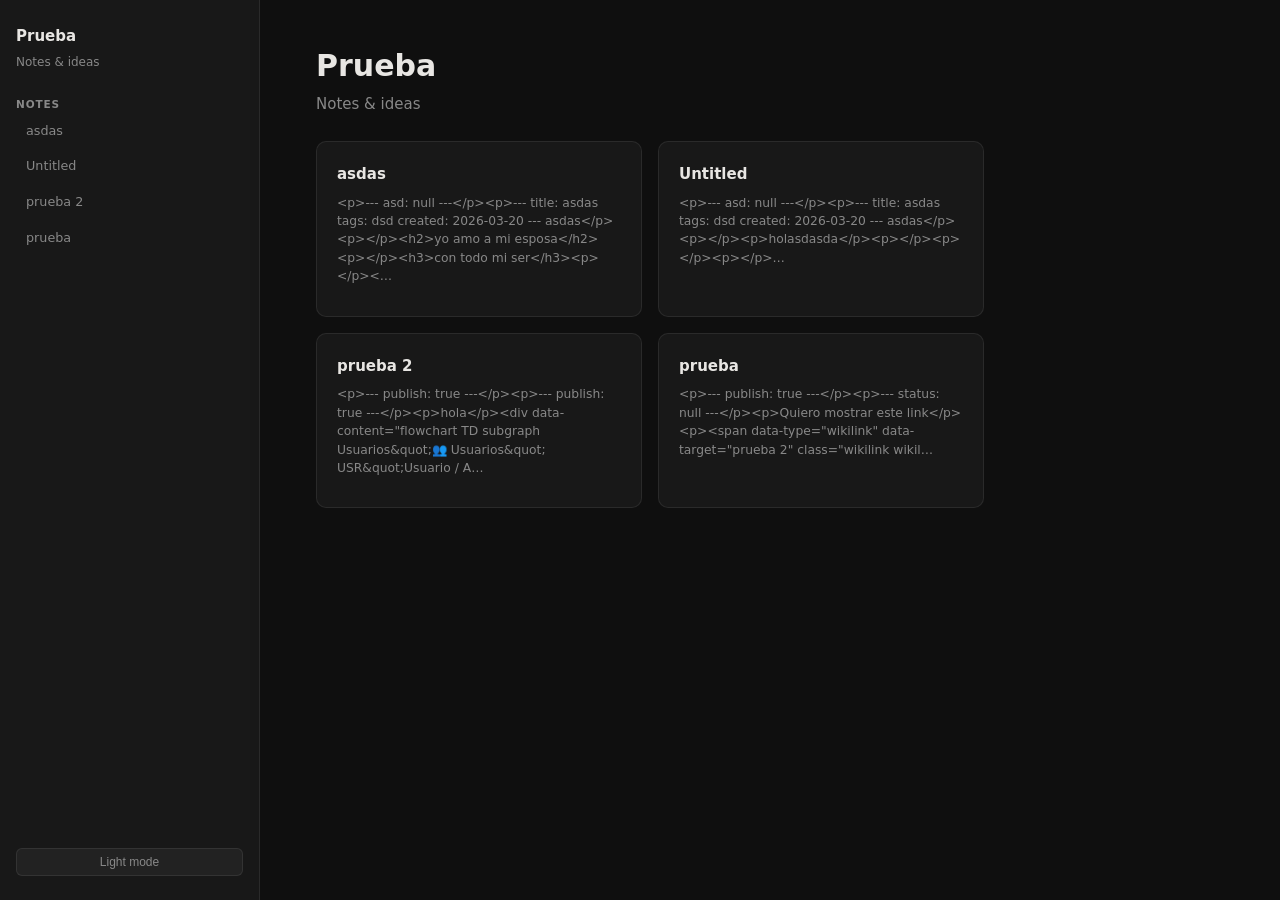
<file: index.html>
<!DOCTYPE html>
<html lang="es" data-theme="dark">
<head>
  <meta charset="utf-8"/>
  <meta name="viewport" content="width=device-width,initial-scale=1"/>
  <title>Prueba — Prueba</title>
  <style>
*, *::before, *::after { box-sizing: border-box; margin: 0; padding: 0 }
:root {
  --bg: #0f0f0f; --bg2: #181818; --bg3: #222;
  --text: #e8e6e3; --muted: #888; --accent: #ff9064;
  --border: rgba(255,255,255,0.08);
  --radius: 10px;
}
[data-theme="light"] {
  --bg: #fafaf9; --bg2: #f0ede9; --bg3: #e8e4df;
  --text: #1a1a1a; --muted: #666; --accent: #d95f2b;
  --border: rgba(0,0,0,0.1);
}
html { font-size: 15px; scroll-behavior: smooth }
body {
  background: var(--bg); color: var(--text);
  font-family: -apple-system, BlinkMacSystemFont, 'Segoe UI', system-ui, sans-serif;
  line-height: 1.7; min-height: 100vh;
}
a { color: var(--accent); text-decoration: none }
a:hover { text-decoration: underline }

/* Layout */
.layout { display: flex; min-height: 100vh }
.sidebar {
  width: 260px; flex-shrink: 0; background: var(--bg2);
  border-right: 1px solid var(--border);
  padding: 24px 16px; position: sticky; top: 0; height: 100vh;
  overflow-y: auto; display: flex; flex-direction: column; gap: 16px;
}
.main { flex: 1; min-width: 0; padding: 48px 56px; max-width: 780px }
@media (max-width: 720px) {
  .layout { flex-direction: column }
  .sidebar { width: 100%; height: auto; position: static }
  .main { padding: 24px 20px }
}

/* Sidebar */
.site-name { font-size: 1rem; font-weight: 700; color: var(--text) }
.site-desc { font-size: 0.8rem; color: var(--muted); margin-top: 2px }
.nav-title { font-size: 0.7rem; font-weight: 600; text-transform: uppercase;
             letter-spacing: .08em; color: var(--muted); margin-top: 8px }
.nav-list { list-style: none; display: flex; flex-direction: column; gap: 2px }
.nav-list a {
  display: block; padding: 6px 10px; border-radius: 6px;
  color: var(--muted); font-size: 0.85rem; transition: all .15s;
}
.nav-list a:hover, .nav-list a.active {
  background: var(--bg3); color: var(--text); text-decoration: none;
}
.theme-btn {
  margin-top: auto; padding: 6px 12px; border-radius: 6px;
  background: var(--bg3); border: 1px solid var(--border);
  color: var(--muted); font-size: 0.8rem; cursor: pointer;
  transition: color .15s;
}
.theme-btn:hover { color: var(--text) }

/* Content */
.note-title {
  font-size: 2rem; font-weight: 700; line-height: 1.2;
  color: var(--text); margin-bottom: 0.5rem;
}
.note-meta { font-size: 0.8rem; color: var(--muted); margin-bottom: 2rem; display: flex; gap: 12px; flex-wrap: wrap }
.tag {
  background: var(--bg3); color: var(--muted);
  padding: 2px 8px; border-radius: 20px; font-size: 0.75rem;
}
.prose { color: var(--text) }
.prose h1 { font-size: 1.75rem; font-weight: 700; margin: 0 0 .5em }
.prose h2 { font-size: 1.35rem; font-weight: 600; margin: 1.6em 0 .4em; padding-bottom: .3em; border-bottom: 1px solid var(--border) }
.prose h3 { font-size: 1.1rem; font-weight: 600; margin: 1.2em 0 .4em }
.prose p { margin: 0 0 .85em }
.prose ul, .prose ol { padding-left: 1.5em; margin: .5em 0 }
.prose li { margin: .2em 0 }
.prose blockquote { border-left: 3px solid var(--accent); margin: 1em 0; padding: 4px 0 4px 16px; color: var(--muted) }
.prose code { font-family: 'Cascadia Code','Fira Code',monospace; font-size: .84em; background: var(--bg3); padding: 2px 5px; border-radius: 4px }
.prose pre { background: #1e1e2e; border-radius: 8px; padding: 16px 20px; margin: 1em 0; overflow-x: auto }
.prose pre code { background: none; color: #cdd6f4; padding: 0; font-size: .82rem }
.prose table { border-collapse: collapse; width: 100%; margin: 1em 0 }
.prose th, .prose td { border: 1px solid var(--border); padding: .5em .75em; font-size: .9em }
.prose th { background: var(--bg2) }
.prose a { color: var(--accent) }
.prose img { max-width: 100%; border-radius: 6px; margin: .5em 0 }
.prose hr { border: none; border-top: 1px solid var(--border); margin: 1.5em 0 }

/* Index cards */
.index-grid { display: grid; grid-template-columns: repeat(auto-fill, minmax(280px, 1fr)); gap: 16px; margin-top: 24px }
.card {
  background: var(--bg2); border: 1px solid var(--border);
  border-radius: var(--radius); padding: 20px;
  transition: border-color .2s, transform .2s;
}
.card:hover { border-color: var(--accent); transform: translateY(-2px) }
.card-title { font-size: 1rem; font-weight: 600; color: var(--text); margin-bottom: 6px }
.card-excerpt { font-size: .82rem; color: var(--muted); line-height: 1.5; margin-bottom: 10px }
.card-tags { display: flex; gap: 6px; flex-wrap: wrap }
</style>
  <script>
(function(){
  var t = localStorage.getItem('theme') || 'dark';
  document.documentElement.setAttribute('data-theme', t);
  window.__toggleTheme = function(){
    var n = document.documentElement.getAttribute('data-theme') === 'dark' ? 'light' : 'dark';
    document.documentElement.setAttribute('data-theme', n);
    localStorage.setItem('theme', n);
    document.querySelectorAll('.theme-btn').forEach(function(b){ b.textContent = n === 'dark' ? 'Light mode' : 'Dark mode' });
  }
})();
</script>
</head>
<body>
<div class="layout">
  <nav class="sidebar">
    <div>
      <div class="site-name">Prueba</div>
      <div class="site-desc">Notes &amp; ideas</div>
    </div>
    <div>
      <div class="nav-title">Notes</div>
      <ul class="nav-list"><li><a href="asdas.html">asdas</a></li>
<li><a href="untitled.html">Untitled</a></li>
<li><a href="prueba-2.html">prueba 2</a></li>
<li><a href="prueba.html">prueba</a></li></ul>
    </div>
    <button class="theme-btn" onclick="__toggleTheme()">Light mode</button>
  </nav>
  <main class="main">
    <h1 class="note-title">Prueba</h1>
    <p style="color:var(--muted);margin-top:.5rem">Notes &amp; ideas</p>
    <div class="index-grid">
    <a class="card" href="notes/asdas.html">
      <div class="card-title">asdas</div>
      <div class="card-excerpt">&lt;p&gt;--- asd: null ---&lt;/p&gt;&lt;p&gt;--- title: asdas tags: dsd created: 2026-03-20 --- asdas&lt;/p&gt;&lt;p&gt;&lt;/p&gt;&lt;h2&gt;yo amo a mi esposa&lt;/h2&gt;&lt;p&gt;&lt;/p&gt;&lt;h3&gt;con todo mi ser&lt;/h3&gt;&lt;p&gt;&lt;/p&gt;&lt;…</div>
      <div class="card-tags"></div>
    </a>

    <a class="card" href="notes/untitled.html">
      <div class="card-title">Untitled</div>
      <div class="card-excerpt">&lt;p&gt;--- asd: null ---&lt;/p&gt;&lt;p&gt;--- title: asdas tags: dsd created: 2026-03-20 --- asdas&lt;/p&gt;&lt;p&gt;&lt;/p&gt;&lt;p&gt;holasdasda&lt;/p&gt;&lt;p&gt;&lt;/p&gt;&lt;p&gt;&lt;/p&gt;&lt;p&gt;&lt;/p&gt;…</div>
      <div class="card-tags"></div>
    </a>

    <a class="card" href="notes/prueba-2.html">
      <div class="card-title">prueba 2</div>
      <div class="card-excerpt">&lt;p&gt;--- publish: true ---&lt;/p&gt;&lt;p&gt;--- publish: true ---&lt;/p&gt;&lt;p&gt;hola&lt;/p&gt;&lt;div data-content=&quot;flowchart TD subgraph Usuarios&amp;quot;👥 Usuarios&amp;quot; USR&amp;quot;Usuario / A…</div>
      <div class="card-tags"></div>
    </a>

    <a class="card" href="notes/prueba.html">
      <div class="card-title">prueba</div>
      <div class="card-excerpt">&lt;p&gt;--- publish: true ---&lt;/p&gt;&lt;p&gt;--- status: null ---&lt;/p&gt;&lt;p&gt;Quiero mostrar este link&lt;/p&gt;&lt;p&gt;&lt;span data-type=&quot;wikilink&quot; data-target=&quot;prueba 2&quot; class=&quot;wikilink wikil…</div>
      <div class="card-tags"></div>
    </a></div></main>
</div>
</body>
</html>
</file>
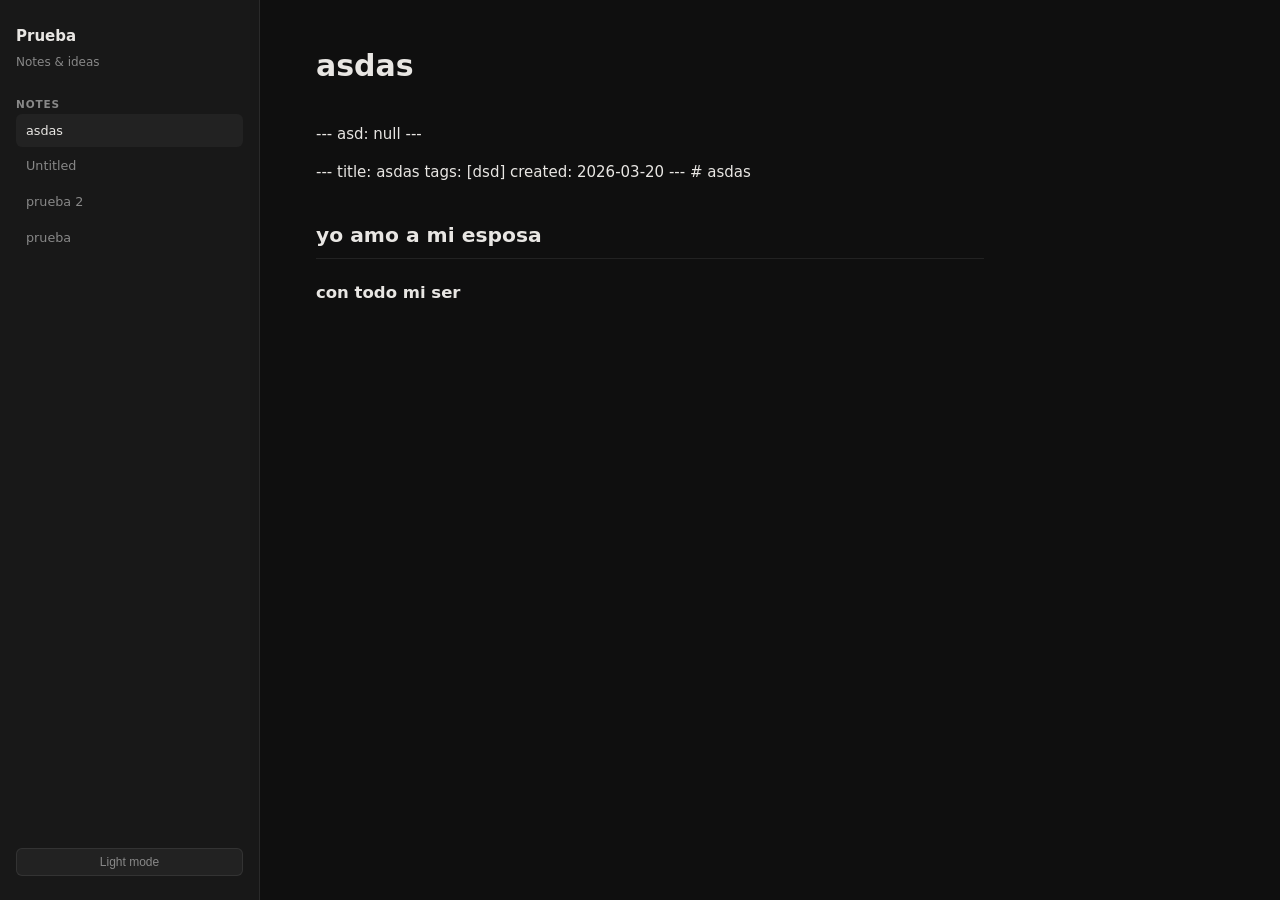
<file: notes/asdas.html>
<!DOCTYPE html>
<html lang="es" data-theme="dark">
<head>
  <meta charset="utf-8"/>
  <meta name="viewport" content="width=device-width,initial-scale=1"/>
  <title>asdas — Prueba</title>
  <style>
*, *::before, *::after { box-sizing: border-box; margin: 0; padding: 0 }
:root {
  --bg: #0f0f0f; --bg2: #181818; --bg3: #222;
  --text: #e8e6e3; --muted: #888; --accent: #ff9064;
  --border: rgba(255,255,255,0.08);
  --radius: 10px;
}
[data-theme="light"] {
  --bg: #fafaf9; --bg2: #f0ede9; --bg3: #e8e4df;
  --text: #1a1a1a; --muted: #666; --accent: #d95f2b;
  --border: rgba(0,0,0,0.1);
}
html { font-size: 15px; scroll-behavior: smooth }
body {
  background: var(--bg); color: var(--text);
  font-family: -apple-system, BlinkMacSystemFont, 'Segoe UI', system-ui, sans-serif;
  line-height: 1.7; min-height: 100vh;
}
a { color: var(--accent); text-decoration: none }
a:hover { text-decoration: underline }

/* Layout */
.layout { display: flex; min-height: 100vh }
.sidebar {
  width: 260px; flex-shrink: 0; background: var(--bg2);
  border-right: 1px solid var(--border);
  padding: 24px 16px; position: sticky; top: 0; height: 100vh;
  overflow-y: auto; display: flex; flex-direction: column; gap: 16px;
}
.main { flex: 1; min-width: 0; padding: 48px 56px; max-width: 780px }
@media (max-width: 720px) {
  .layout { flex-direction: column }
  .sidebar { width: 100%; height: auto; position: static }
  .main { padding: 24px 20px }
}

/* Sidebar */
.site-name { font-size: 1rem; font-weight: 700; color: var(--text) }
.site-desc { font-size: 0.8rem; color: var(--muted); margin-top: 2px }
.nav-title { font-size: 0.7rem; font-weight: 600; text-transform: uppercase;
             letter-spacing: .08em; color: var(--muted); margin-top: 8px }
.nav-list { list-style: none; display: flex; flex-direction: column; gap: 2px }
.nav-list a {
  display: block; padding: 6px 10px; border-radius: 6px;
  color: var(--muted); font-size: 0.85rem; transition: all .15s;
}
.nav-list a:hover, .nav-list a.active {
  background: var(--bg3); color: var(--text); text-decoration: none;
}
.theme-btn {
  margin-top: auto; padding: 6px 12px; border-radius: 6px;
  background: var(--bg3); border: 1px solid var(--border);
  color: var(--muted); font-size: 0.8rem; cursor: pointer;
  transition: color .15s;
}
.theme-btn:hover { color: var(--text) }

/* Content */
.note-title {
  font-size: 2rem; font-weight: 700; line-height: 1.2;
  color: var(--text); margin-bottom: 0.5rem;
}
.note-meta { font-size: 0.8rem; color: var(--muted); margin-bottom: 2rem; display: flex; gap: 12px; flex-wrap: wrap }
.tag {
  background: var(--bg3); color: var(--muted);
  padding: 2px 8px; border-radius: 20px; font-size: 0.75rem;
}
.prose { color: var(--text) }
.prose h1 { font-size: 1.75rem; font-weight: 700; margin: 0 0 .5em }
.prose h2 { font-size: 1.35rem; font-weight: 600; margin: 1.6em 0 .4em; padding-bottom: .3em; border-bottom: 1px solid var(--border) }
.prose h3 { font-size: 1.1rem; font-weight: 600; margin: 1.2em 0 .4em }
.prose p { margin: 0 0 .85em }
.prose ul, .prose ol { padding-left: 1.5em; margin: .5em 0 }
.prose li { margin: .2em 0 }
.prose blockquote { border-left: 3px solid var(--accent); margin: 1em 0; padding: 4px 0 4px 16px; color: var(--muted) }
.prose code { font-family: 'Cascadia Code','Fira Code',monospace; font-size: .84em; background: var(--bg3); padding: 2px 5px; border-radius: 4px }
.prose pre { background: #1e1e2e; border-radius: 8px; padding: 16px 20px; margin: 1em 0; overflow-x: auto }
.prose pre code { background: none; color: #cdd6f4; padding: 0; font-size: .82rem }
.prose table { border-collapse: collapse; width: 100%; margin: 1em 0 }
.prose th, .prose td { border: 1px solid var(--border); padding: .5em .75em; font-size: .9em }
.prose th { background: var(--bg2) }
.prose a { color: var(--accent) }
.prose img { max-width: 100%; border-radius: 6px; margin: .5em 0 }
.prose hr { border: none; border-top: 1px solid var(--border); margin: 1.5em 0 }

/* Index cards */
.index-grid { display: grid; grid-template-columns: repeat(auto-fill, minmax(280px, 1fr)); gap: 16px; margin-top: 24px }
.card {
  background: var(--bg2); border: 1px solid var(--border);
  border-radius: var(--radius); padding: 20px;
  transition: border-color .2s, transform .2s;
}
.card:hover { border-color: var(--accent); transform: translateY(-2px) }
.card-title { font-size: 1rem; font-weight: 600; color: var(--text); margin-bottom: 6px }
.card-excerpt { font-size: .82rem; color: var(--muted); line-height: 1.5; margin-bottom: 10px }
.card-tags { display: flex; gap: 6px; flex-wrap: wrap }
</style>
  <script>
(function(){
  var t = localStorage.getItem('theme') || 'dark';
  document.documentElement.setAttribute('data-theme', t);
  window.__toggleTheme = function(){
    var n = document.documentElement.getAttribute('data-theme') === 'dark' ? 'light' : 'dark';
    document.documentElement.setAttribute('data-theme', n);
    localStorage.setItem('theme', n);
    document.querySelectorAll('.theme-btn').forEach(function(b){ b.textContent = n === 'dark' ? 'Light mode' : 'Dark mode' });
  }
})();
</script>
</head>
<body>
<div class="layout">
  <nav class="sidebar">
    <div>
      <div class="site-name">Prueba</div>
      <div class="site-desc">Notes &amp; ideas</div>
    </div>
    <div>
      <div class="nav-title">Notes</div>
      <ul class="nav-list"><li><a href="asdas.html" class="active">asdas</a></li>
<li><a href="untitled.html">Untitled</a></li>
<li><a href="prueba-2.html">prueba 2</a></li>
<li><a href="prueba.html">prueba</a></li></ul>
    </div>
    <button class="theme-btn" onclick="__toggleTheme()">Light mode</button>
  </nav>
  <main class="main">
        <h1 class="note-title">asdas</h1>
        <div class="note-meta"></div>
        <div class="prose"><p>--- asd: null ---</p><p>--- title: asdas tags: [dsd] created: 2026-03-20 --- # asdas</p><p></p><h2>yo amo a mi esposa</h2><p></p><h3>con todo mi ser</h3><p></p><p></p><p></p><p></p></div></main>
</div>
</body>
</html>
</file>
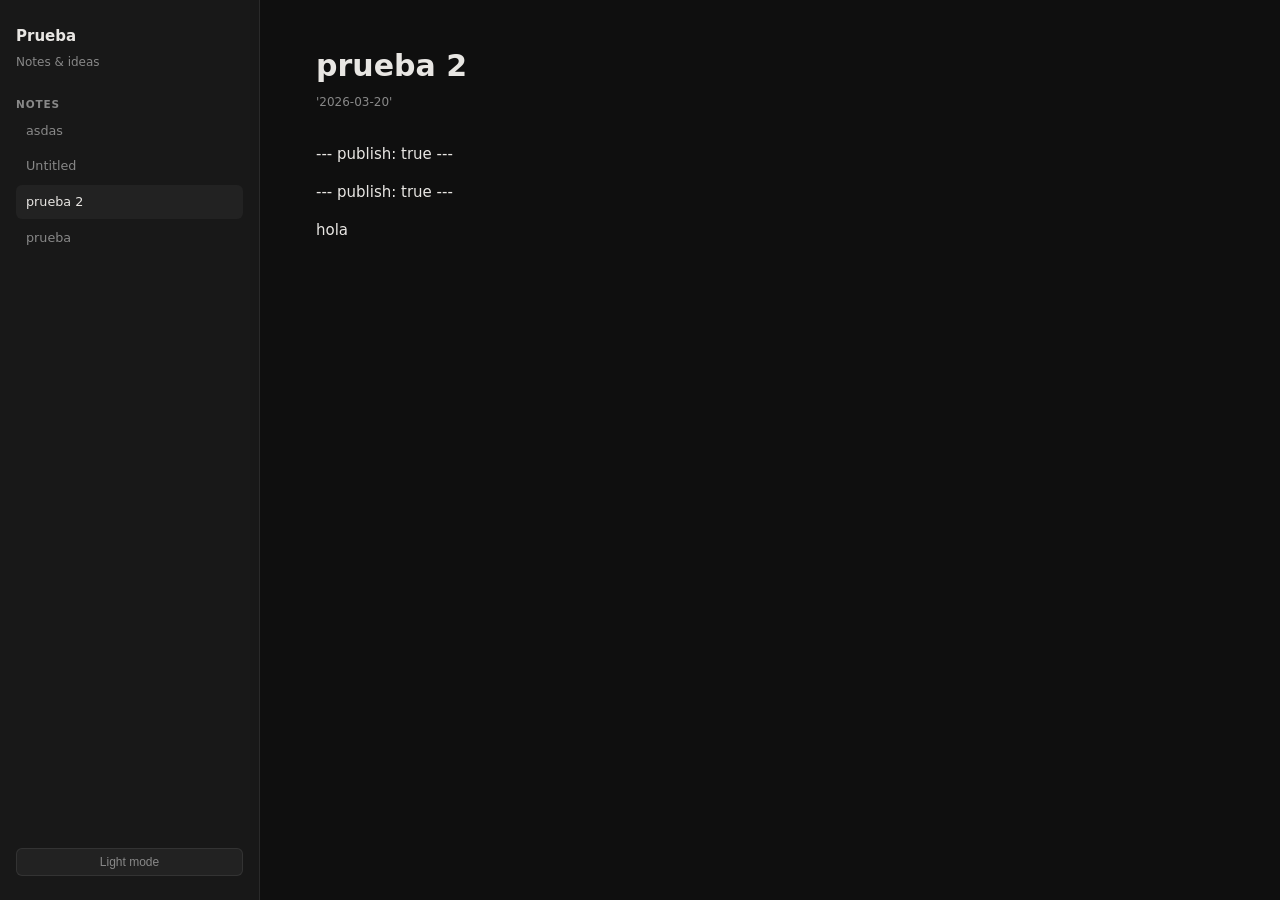
<file: notes/prueba-2.html>
<!DOCTYPE html>
<html lang="es" data-theme="dark">
<head>
  <meta charset="utf-8"/>
  <meta name="viewport" content="width=device-width,initial-scale=1"/>
  <title>prueba 2 — Prueba</title>
  <style>
*, *::before, *::after { box-sizing: border-box; margin: 0; padding: 0 }
:root {
  --bg: #0f0f0f; --bg2: #181818; --bg3: #222;
  --text: #e8e6e3; --muted: #888; --accent: #ff9064;
  --border: rgba(255,255,255,0.08);
  --radius: 10px;
}
[data-theme="light"] {
  --bg: #fafaf9; --bg2: #f0ede9; --bg3: #e8e4df;
  --text: #1a1a1a; --muted: #666; --accent: #d95f2b;
  --border: rgba(0,0,0,0.1);
}
html { font-size: 15px; scroll-behavior: smooth }
body {
  background: var(--bg); color: var(--text);
  font-family: -apple-system, BlinkMacSystemFont, 'Segoe UI', system-ui, sans-serif;
  line-height: 1.7; min-height: 100vh;
}
a { color: var(--accent); text-decoration: none }
a:hover { text-decoration: underline }

/* Layout */
.layout { display: flex; min-height: 100vh }
.sidebar {
  width: 260px; flex-shrink: 0; background: var(--bg2);
  border-right: 1px solid var(--border);
  padding: 24px 16px; position: sticky; top: 0; height: 100vh;
  overflow-y: auto; display: flex; flex-direction: column; gap: 16px;
}
.main { flex: 1; min-width: 0; padding: 48px 56px; max-width: 780px }
@media (max-width: 720px) {
  .layout { flex-direction: column }
  .sidebar { width: 100%; height: auto; position: static }
  .main { padding: 24px 20px }
}

/* Sidebar */
.site-name { font-size: 1rem; font-weight: 700; color: var(--text) }
.site-desc { font-size: 0.8rem; color: var(--muted); margin-top: 2px }
.nav-title { font-size: 0.7rem; font-weight: 600; text-transform: uppercase;
             letter-spacing: .08em; color: var(--muted); margin-top: 8px }
.nav-list { list-style: none; display: flex; flex-direction: column; gap: 2px }
.nav-list a {
  display: block; padding: 6px 10px; border-radius: 6px;
  color: var(--muted); font-size: 0.85rem; transition: all .15s;
}
.nav-list a:hover, .nav-list a.active {
  background: var(--bg3); color: var(--text); text-decoration: none;
}
.theme-btn {
  margin-top: auto; padding: 6px 12px; border-radius: 6px;
  background: var(--bg3); border: 1px solid var(--border);
  color: var(--muted); font-size: 0.8rem; cursor: pointer;
  transition: color .15s;
}
.theme-btn:hover { color: var(--text) }

/* Content */
.note-title {
  font-size: 2rem; font-weight: 700; line-height: 1.2;
  color: var(--text); margin-bottom: 0.5rem;
}
.note-meta { font-size: 0.8rem; color: var(--muted); margin-bottom: 2rem; display: flex; gap: 12px; flex-wrap: wrap }
.tag {
  background: var(--bg3); color: var(--muted);
  padding: 2px 8px; border-radius: 20px; font-size: 0.75rem;
}
.prose { color: var(--text) }
.prose h1 { font-size: 1.75rem; font-weight: 700; margin: 0 0 .5em }
.prose h2 { font-size: 1.35rem; font-weight: 600; margin: 1.6em 0 .4em; padding-bottom: .3em; border-bottom: 1px solid var(--border) }
.prose h3 { font-size: 1.1rem; font-weight: 600; margin: 1.2em 0 .4em }
.prose p { margin: 0 0 .85em }
.prose ul, .prose ol { padding-left: 1.5em; margin: .5em 0 }
.prose li { margin: .2em 0 }
.prose blockquote { border-left: 3px solid var(--accent); margin: 1em 0; padding: 4px 0 4px 16px; color: var(--muted) }
.prose code { font-family: 'Cascadia Code','Fira Code',monospace; font-size: .84em; background: var(--bg3); padding: 2px 5px; border-radius: 4px }
.prose pre { background: #1e1e2e; border-radius: 8px; padding: 16px 20px; margin: 1em 0; overflow-x: auto }
.prose pre code { background: none; color: #cdd6f4; padding: 0; font-size: .82rem }
.prose table { border-collapse: collapse; width: 100%; margin: 1em 0 }
.prose th, .prose td { border: 1px solid var(--border); padding: .5em .75em; font-size: .9em }
.prose th { background: var(--bg2) }
.prose a { color: var(--accent) }
.prose img { max-width: 100%; border-radius: 6px; margin: .5em 0 }
.prose hr { border: none; border-top: 1px solid var(--border); margin: 1.5em 0 }

/* Index cards */
.index-grid { display: grid; grid-template-columns: repeat(auto-fill, minmax(280px, 1fr)); gap: 16px; margin-top: 24px }
.card {
  background: var(--bg2); border: 1px solid var(--border);
  border-radius: var(--radius); padding: 20px;
  transition: border-color .2s, transform .2s;
}
.card:hover { border-color: var(--accent); transform: translateY(-2px) }
.card-title { font-size: 1rem; font-weight: 600; color: var(--text); margin-bottom: 6px }
.card-excerpt { font-size: .82rem; color: var(--muted); line-height: 1.5; margin-bottom: 10px }
.card-tags { display: flex; gap: 6px; flex-wrap: wrap }
</style>
  <script>
(function(){
  var t = localStorage.getItem('theme') || 'dark';
  document.documentElement.setAttribute('data-theme', t);
  window.__toggleTheme = function(){
    var n = document.documentElement.getAttribute('data-theme') === 'dark' ? 'light' : 'dark';
    document.documentElement.setAttribute('data-theme', n);
    localStorage.setItem('theme', n);
    document.querySelectorAll('.theme-btn').forEach(function(b){ b.textContent = n === 'dark' ? 'Light mode' : 'Dark mode' });
  }
})();
</script>
</head>
<body>
<div class="layout">
  <nav class="sidebar">
    <div>
      <div class="site-name">Prueba</div>
      <div class="site-desc">Notes &amp; ideas</div>
    </div>
    <div>
      <div class="nav-title">Notes</div>
      <ul class="nav-list"><li><a href="asdas.html">asdas</a></li>
<li><a href="untitled.html">Untitled</a></li>
<li><a href="prueba-2.html" class="active">prueba 2</a></li>
<li><a href="prueba.html">prueba</a></li></ul>
    </div>
    <button class="theme-btn" onclick="__toggleTheme()">Light mode</button>
  </nav>
  <main class="main">
        <h1 class="note-title">prueba 2</h1>
        <div class="note-meta"><span>'2026-03-20'</span></div>
        <div class="prose"><p>--- publish: true ---</p><p>--- publish: true ---</p><p>hola</p><div data-content="flowchart TD
    subgraph Usuarios[&quot;👥 Usuarios&quot;]
        USR[&quot;Usuario / Administrador / EPS / Operador&quot;]
    end

<pre><code>subgraph SegInfra[&amp;quot;🛡 Seguridad Infraestructura&amp;quot;]
    FW[&amp;quot;Firewall Perimetral\nAzure Firewall&amp;quot;]
    WAF_S[&amp;quot;Web Application Firewall\nAzure Front Door · OWASP Top 10 · DDoS&amp;quot;]
end

subgraph SegApp[&amp;quot;🔐 Seguridad Aplicación&amp;quot;]
    AUTH[&amp;quot;Autenticación\nKeycloak OIDC/OAuth2 · JWT\nSSO · Federación EPS · Azure AD&amp;quot;]
    RBAC[&amp;quot;Control de Roles RBAC\nAdministrador · Operador SSDM · EPS · Visualizador\nPermisos por módulo vía ms-portal&amp;quot;]
    VALID[&amp;quot;Validación de Entrada\nAPI Gateway rate limiting\nMalla validadora ms-cargas-masivas\nORM TypeORM parameterized queries&amp;quot;]
end

subgraph ProtDatos[&amp;quot;🔒 Protección de Datos&amp;quot;]
    TLS[&amp;quot;Cifrado en Tránsito\nTLS 1.3 HTTPS · Avro Schema Registry Kafka&amp;quot;]
    AUDIT_S[&amp;quot;Registro Auditoría\naudit_events todas las transacciones\nAcciones: crear/modificar/inactivar/consultar/exportar/imprimir&amp;quot;]
    CIFRADO[&amp;quot;Cifrado en Reposo\nAzure Database TDE · Blob Storage AES-256\nKey Vault rotación 90 días · Managed Identity sin secretos hardcoded&amp;quot;]
    MASK[&amp;quot;Enmascaramiento Datos Sensibles\nLogs sin PII · SAS tokens corta duración\nScriptModule credenciales solo vía Key Vault&amp;quot;]
end

subgraph Defender[&amp;quot;🛡 Postura de Seguridad Cloud&amp;quot;]
    CSPM[&amp;quot;Microsoft Defender for Cloud\nCSPM · CWPP · Alertas en tiempo real&amp;quot;]
end

USR --&gt; FW
FW --&gt; WAF_S
WAF_S --&gt; AUTH
AUTH --&gt; RBAC
RBAC --&gt; VALID
VALID --&gt; TLS
TLS --&gt; AUDIT_S
TLS --&gt; CIFRADO
CIFRADO --&gt; MASK
MASK --&gt; CSPM
</code></pre>
<p>&quot; data-mermaid-block=&quot;&quot;&gt;</div><p></p><p></p><p></p></p>
</div></main>
</div>
</body>
</html>
</file>
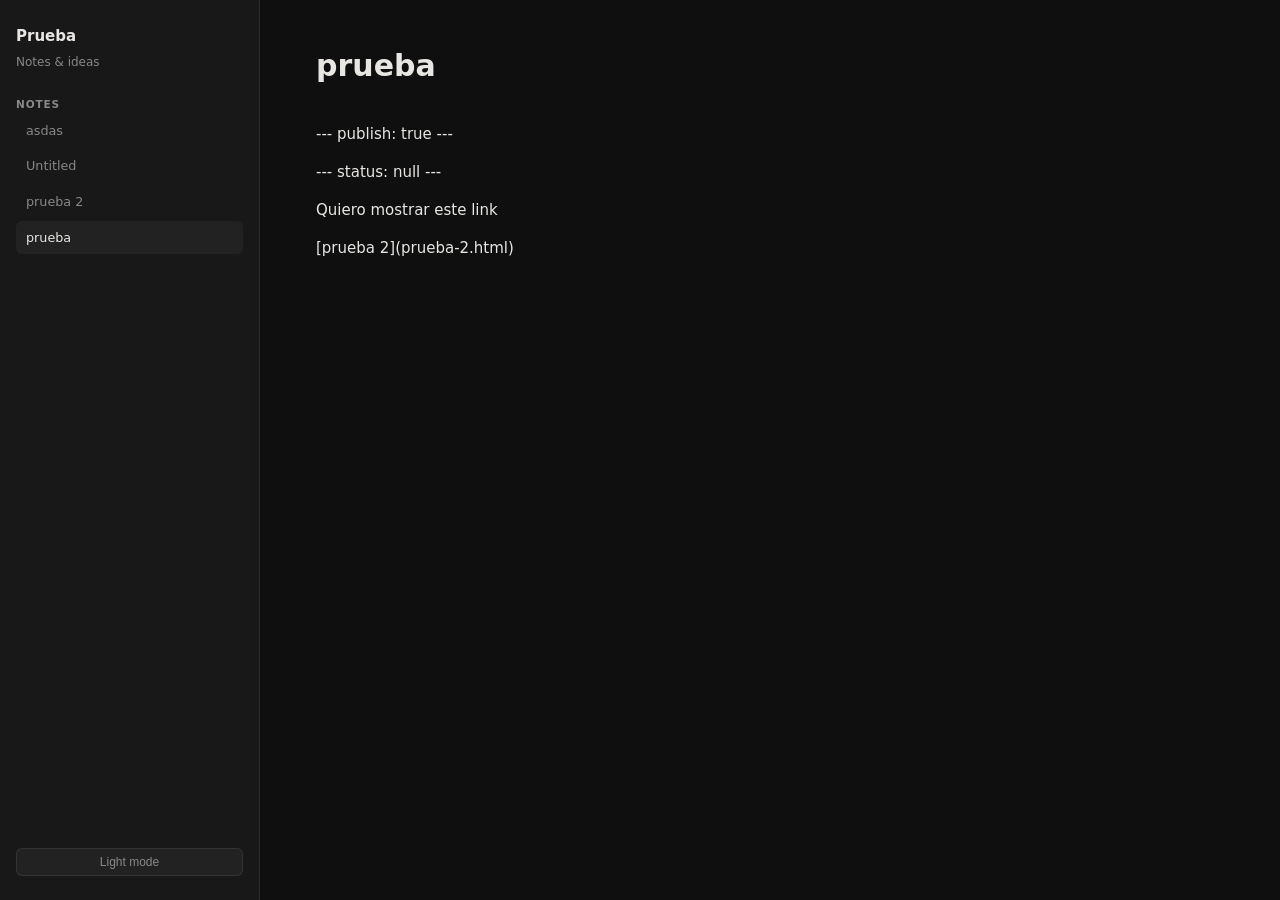
<file: notes/prueba.html>
<!DOCTYPE html>
<html lang="es" data-theme="dark">
<head>
  <meta charset="utf-8"/>
  <meta name="viewport" content="width=device-width,initial-scale=1"/>
  <title>prueba — Prueba</title>
  <style>
*, *::before, *::after { box-sizing: border-box; margin: 0; padding: 0 }
:root {
  --bg: #0f0f0f; --bg2: #181818; --bg3: #222;
  --text: #e8e6e3; --muted: #888; --accent: #ff9064;
  --border: rgba(255,255,255,0.08);
  --radius: 10px;
}
[data-theme="light"] {
  --bg: #fafaf9; --bg2: #f0ede9; --bg3: #e8e4df;
  --text: #1a1a1a; --muted: #666; --accent: #d95f2b;
  --border: rgba(0,0,0,0.1);
}
html { font-size: 15px; scroll-behavior: smooth }
body {
  background: var(--bg); color: var(--text);
  font-family: -apple-system, BlinkMacSystemFont, 'Segoe UI', system-ui, sans-serif;
  line-height: 1.7; min-height: 100vh;
}
a { color: var(--accent); text-decoration: none }
a:hover { text-decoration: underline }

/* Layout */
.layout { display: flex; min-height: 100vh }
.sidebar {
  width: 260px; flex-shrink: 0; background: var(--bg2);
  border-right: 1px solid var(--border);
  padding: 24px 16px; position: sticky; top: 0; height: 100vh;
  overflow-y: auto; display: flex; flex-direction: column; gap: 16px;
}
.main { flex: 1; min-width: 0; padding: 48px 56px; max-width: 780px }
@media (max-width: 720px) {
  .layout { flex-direction: column }
  .sidebar { width: 100%; height: auto; position: static }
  .main { padding: 24px 20px }
}

/* Sidebar */
.site-name { font-size: 1rem; font-weight: 700; color: var(--text) }
.site-desc { font-size: 0.8rem; color: var(--muted); margin-top: 2px }
.nav-title { font-size: 0.7rem; font-weight: 600; text-transform: uppercase;
             letter-spacing: .08em; color: var(--muted); margin-top: 8px }
.nav-list { list-style: none; display: flex; flex-direction: column; gap: 2px }
.nav-list a {
  display: block; padding: 6px 10px; border-radius: 6px;
  color: var(--muted); font-size: 0.85rem; transition: all .15s;
}
.nav-list a:hover, .nav-list a.active {
  background: var(--bg3); color: var(--text); text-decoration: none;
}
.theme-btn {
  margin-top: auto; padding: 6px 12px; border-radius: 6px;
  background: var(--bg3); border: 1px solid var(--border);
  color: var(--muted); font-size: 0.8rem; cursor: pointer;
  transition: color .15s;
}
.theme-btn:hover { color: var(--text) }

/* Content */
.note-title {
  font-size: 2rem; font-weight: 700; line-height: 1.2;
  color: var(--text); margin-bottom: 0.5rem;
}
.note-meta { font-size: 0.8rem; color: var(--muted); margin-bottom: 2rem; display: flex; gap: 12px; flex-wrap: wrap }
.tag {
  background: var(--bg3); color: var(--muted);
  padding: 2px 8px; border-radius: 20px; font-size: 0.75rem;
}
.prose { color: var(--text) }
.prose h1 { font-size: 1.75rem; font-weight: 700; margin: 0 0 .5em }
.prose h2 { font-size: 1.35rem; font-weight: 600; margin: 1.6em 0 .4em; padding-bottom: .3em; border-bottom: 1px solid var(--border) }
.prose h3 { font-size: 1.1rem; font-weight: 600; margin: 1.2em 0 .4em }
.prose p { margin: 0 0 .85em }
.prose ul, .prose ol { padding-left: 1.5em; margin: .5em 0 }
.prose li { margin: .2em 0 }
.prose blockquote { border-left: 3px solid var(--accent); margin: 1em 0; padding: 4px 0 4px 16px; color: var(--muted) }
.prose code { font-family: 'Cascadia Code','Fira Code',monospace; font-size: .84em; background: var(--bg3); padding: 2px 5px; border-radius: 4px }
.prose pre { background: #1e1e2e; border-radius: 8px; padding: 16px 20px; margin: 1em 0; overflow-x: auto }
.prose pre code { background: none; color: #cdd6f4; padding: 0; font-size: .82rem }
.prose table { border-collapse: collapse; width: 100%; margin: 1em 0 }
.prose th, .prose td { border: 1px solid var(--border); padding: .5em .75em; font-size: .9em }
.prose th { background: var(--bg2) }
.prose a { color: var(--accent) }
.prose img { max-width: 100%; border-radius: 6px; margin: .5em 0 }
.prose hr { border: none; border-top: 1px solid var(--border); margin: 1.5em 0 }

/* Index cards */
.index-grid { display: grid; grid-template-columns: repeat(auto-fill, minmax(280px, 1fr)); gap: 16px; margin-top: 24px }
.card {
  background: var(--bg2); border: 1px solid var(--border);
  border-radius: var(--radius); padding: 20px;
  transition: border-color .2s, transform .2s;
}
.card:hover { border-color: var(--accent); transform: translateY(-2px) }
.card-title { font-size: 1rem; font-weight: 600; color: var(--text); margin-bottom: 6px }
.card-excerpt { font-size: .82rem; color: var(--muted); line-height: 1.5; margin-bottom: 10px }
.card-tags { display: flex; gap: 6px; flex-wrap: wrap }
</style>
  <script>
(function(){
  var t = localStorage.getItem('theme') || 'dark';
  document.documentElement.setAttribute('data-theme', t);
  window.__toggleTheme = function(){
    var n = document.documentElement.getAttribute('data-theme') === 'dark' ? 'light' : 'dark';
    document.documentElement.setAttribute('data-theme', n);
    localStorage.setItem('theme', n);
    document.querySelectorAll('.theme-btn').forEach(function(b){ b.textContent = n === 'dark' ? 'Light mode' : 'Dark mode' });
  }
})();
</script>
</head>
<body>
<div class="layout">
  <nav class="sidebar">
    <div>
      <div class="site-name">Prueba</div>
      <div class="site-desc">Notes &amp; ideas</div>
    </div>
    <div>
      <div class="nav-title">Notes</div>
      <ul class="nav-list"><li><a href="asdas.html">asdas</a></li>
<li><a href="untitled.html">Untitled</a></li>
<li><a href="prueba-2.html">prueba 2</a></li>
<li><a href="prueba.html" class="active">prueba</a></li></ul>
    </div>
    <button class="theme-btn" onclick="__toggleTheme()">Light mode</button>
  </nav>
  <main class="main">
        <h1 class="note-title">prueba</h1>
        <div class="note-meta"></div>
        <div class="prose"><p>--- publish: true ---</p><p>--- status: null ---</p><p>Quiero mostrar este link</p><p><span data-type="wikilink" data-target="prueba 2" class="wikilink wikilink-exists">[prueba 2](prueba-2.html)</span></p><p></p><p></p><p></p></div></main>
</div>
</body>
</html>
</file>
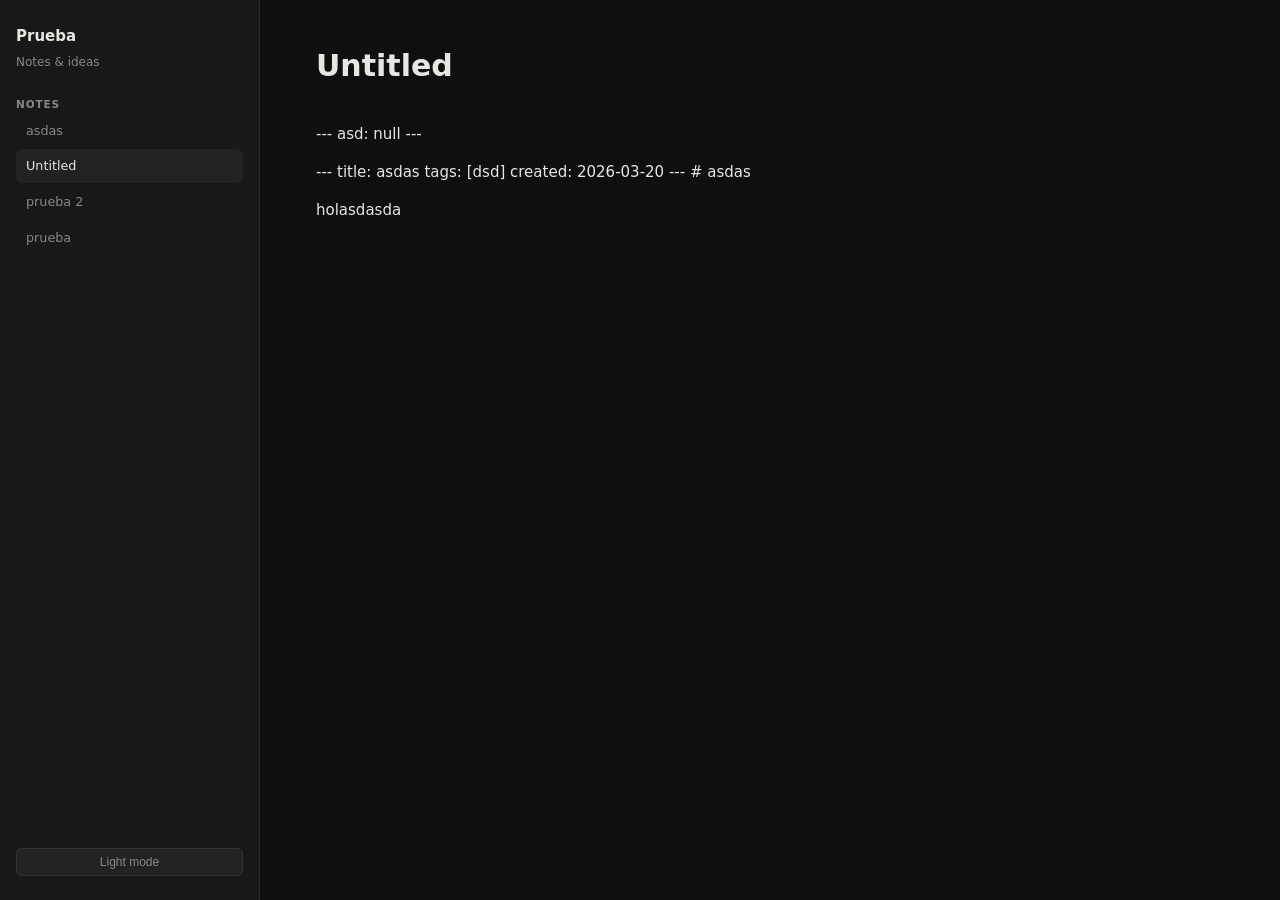
<file: notes/untitled.html>
<!DOCTYPE html>
<html lang="es" data-theme="dark">
<head>
  <meta charset="utf-8"/>
  <meta name="viewport" content="width=device-width,initial-scale=1"/>
  <title>Untitled — Prueba</title>
  <style>
*, *::before, *::after { box-sizing: border-box; margin: 0; padding: 0 }
:root {
  --bg: #0f0f0f; --bg2: #181818; --bg3: #222;
  --text: #e8e6e3; --muted: #888; --accent: #ff9064;
  --border: rgba(255,255,255,0.08);
  --radius: 10px;
}
[data-theme="light"] {
  --bg: #fafaf9; --bg2: #f0ede9; --bg3: #e8e4df;
  --text: #1a1a1a; --muted: #666; --accent: #d95f2b;
  --border: rgba(0,0,0,0.1);
}
html { font-size: 15px; scroll-behavior: smooth }
body {
  background: var(--bg); color: var(--text);
  font-family: -apple-system, BlinkMacSystemFont, 'Segoe UI', system-ui, sans-serif;
  line-height: 1.7; min-height: 100vh;
}
a { color: var(--accent); text-decoration: none }
a:hover { text-decoration: underline }

/* Layout */
.layout { display: flex; min-height: 100vh }
.sidebar {
  width: 260px; flex-shrink: 0; background: var(--bg2);
  border-right: 1px solid var(--border);
  padding: 24px 16px; position: sticky; top: 0; height: 100vh;
  overflow-y: auto; display: flex; flex-direction: column; gap: 16px;
}
.main { flex: 1; min-width: 0; padding: 48px 56px; max-width: 780px }
@media (max-width: 720px) {
  .layout { flex-direction: column }
  .sidebar { width: 100%; height: auto; position: static }
  .main { padding: 24px 20px }
}

/* Sidebar */
.site-name { font-size: 1rem; font-weight: 700; color: var(--text) }
.site-desc { font-size: 0.8rem; color: var(--muted); margin-top: 2px }
.nav-title { font-size: 0.7rem; font-weight: 600; text-transform: uppercase;
             letter-spacing: .08em; color: var(--muted); margin-top: 8px }
.nav-list { list-style: none; display: flex; flex-direction: column; gap: 2px }
.nav-list a {
  display: block; padding: 6px 10px; border-radius: 6px;
  color: var(--muted); font-size: 0.85rem; transition: all .15s;
}
.nav-list a:hover, .nav-list a.active {
  background: var(--bg3); color: var(--text); text-decoration: none;
}
.theme-btn {
  margin-top: auto; padding: 6px 12px; border-radius: 6px;
  background: var(--bg3); border: 1px solid var(--border);
  color: var(--muted); font-size: 0.8rem; cursor: pointer;
  transition: color .15s;
}
.theme-btn:hover { color: var(--text) }

/* Content */
.note-title {
  font-size: 2rem; font-weight: 700; line-height: 1.2;
  color: var(--text); margin-bottom: 0.5rem;
}
.note-meta { font-size: 0.8rem; color: var(--muted); margin-bottom: 2rem; display: flex; gap: 12px; flex-wrap: wrap }
.tag {
  background: var(--bg3); color: var(--muted);
  padding: 2px 8px; border-radius: 20px; font-size: 0.75rem;
}
.prose { color: var(--text) }
.prose h1 { font-size: 1.75rem; font-weight: 700; margin: 0 0 .5em }
.prose h2 { font-size: 1.35rem; font-weight: 600; margin: 1.6em 0 .4em; padding-bottom: .3em; border-bottom: 1px solid var(--border) }
.prose h3 { font-size: 1.1rem; font-weight: 600; margin: 1.2em 0 .4em }
.prose p { margin: 0 0 .85em }
.prose ul, .prose ol { padding-left: 1.5em; margin: .5em 0 }
.prose li { margin: .2em 0 }
.prose blockquote { border-left: 3px solid var(--accent); margin: 1em 0; padding: 4px 0 4px 16px; color: var(--muted) }
.prose code { font-family: 'Cascadia Code','Fira Code',monospace; font-size: .84em; background: var(--bg3); padding: 2px 5px; border-radius: 4px }
.prose pre { background: #1e1e2e; border-radius: 8px; padding: 16px 20px; margin: 1em 0; overflow-x: auto }
.prose pre code { background: none; color: #cdd6f4; padding: 0; font-size: .82rem }
.prose table { border-collapse: collapse; width: 100%; margin: 1em 0 }
.prose th, .prose td { border: 1px solid var(--border); padding: .5em .75em; font-size: .9em }
.prose th { background: var(--bg2) }
.prose a { color: var(--accent) }
.prose img { max-width: 100%; border-radius: 6px; margin: .5em 0 }
.prose hr { border: none; border-top: 1px solid var(--border); margin: 1.5em 0 }

/* Index cards */
.index-grid { display: grid; grid-template-columns: repeat(auto-fill, minmax(280px, 1fr)); gap: 16px; margin-top: 24px }
.card {
  background: var(--bg2); border: 1px solid var(--border);
  border-radius: var(--radius); padding: 20px;
  transition: border-color .2s, transform .2s;
}
.card:hover { border-color: var(--accent); transform: translateY(-2px) }
.card-title { font-size: 1rem; font-weight: 600; color: var(--text); margin-bottom: 6px }
.card-excerpt { font-size: .82rem; color: var(--muted); line-height: 1.5; margin-bottom: 10px }
.card-tags { display: flex; gap: 6px; flex-wrap: wrap }
</style>
  <script>
(function(){
  var t = localStorage.getItem('theme') || 'dark';
  document.documentElement.setAttribute('data-theme', t);
  window.__toggleTheme = function(){
    var n = document.documentElement.getAttribute('data-theme') === 'dark' ? 'light' : 'dark';
    document.documentElement.setAttribute('data-theme', n);
    localStorage.setItem('theme', n);
    document.querySelectorAll('.theme-btn').forEach(function(b){ b.textContent = n === 'dark' ? 'Light mode' : 'Dark mode' });
  }
})();
</script>
</head>
<body>
<div class="layout">
  <nav class="sidebar">
    <div>
      <div class="site-name">Prueba</div>
      <div class="site-desc">Notes &amp; ideas</div>
    </div>
    <div>
      <div class="nav-title">Notes</div>
      <ul class="nav-list"><li><a href="asdas.html">asdas</a></li>
<li><a href="untitled.html" class="active">Untitled</a></li>
<li><a href="prueba-2.html">prueba 2</a></li>
<li><a href="prueba.html">prueba</a></li></ul>
    </div>
    <button class="theme-btn" onclick="__toggleTheme()">Light mode</button>
  </nav>
  <main class="main">
        <h1 class="note-title">Untitled</h1>
        <div class="note-meta"></div>
        <div class="prose"><p>--- asd: null ---</p><p>--- title: asdas tags: [dsd] created: 2026-03-20 --- # asdas</p><p></p><p>holasdasda</p><p></p><p></p><p></p>
</div></main>
</div>
</body>
</html>
</file>
